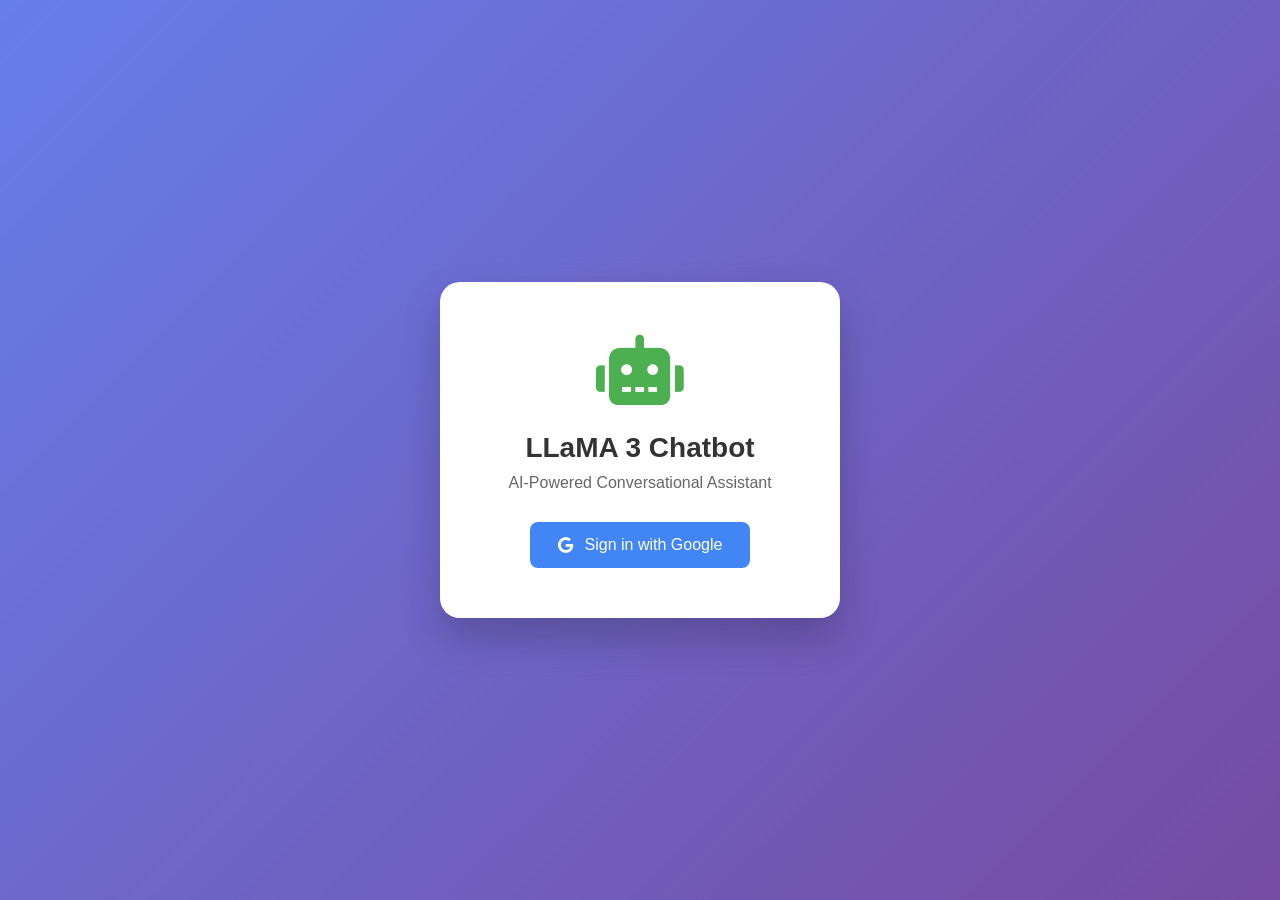
<file: frontend/login.html>
<!DOCTYPE html>
<html lang="en">
<head>
    <meta charset="UTF-8">
    <meta name="viewport" content="width=device-width, initial-scale=1.0">
    <title>Login - LLaMA 3 Chatbot</title>
    <link rel="stylesheet" href="https://cdnjs.cloudflare.com/ajax/libs/font-awesome/6.0.0/css/all.min.css">
    <style>
        * {
            margin: 0;
            padding: 0;
            box-sizing: border-box;
        }
        body {
            font-family: -apple-system, BlinkMacSystemFont, 'Segoe UI', Roboto, sans-serif;
            background: linear-gradient(135deg, #667eea 0%, #764ba2 100%);
            height: 100vh;
            display: flex;
            justify-content: center;
            align-items: center;
        }
        .login-container {
            background: white;
            padding: 50px;
            border-radius: 20px;
            text-align: center;
            box-shadow: 0 20px 40px rgba(0,0,0,0.2);
            width: 400px;
        }
        .login-container h1 {
            font-size: 28px;
            margin-bottom: 10px;
            color: #333;
        }
        .login-container p {
            color: #666;
            margin-bottom: 30px;
        }
        .google-btn {
            background: #4285f4;
            color: white;
            border: none;
            padding: 14px 28px;
            border-radius: 8px;
            cursor: pointer;
            font-size: 16px;
            font-weight: 500;
            display: inline-flex;
            align-items: center;
            gap: 12px;
            text-decoration: none;
            transition: background 0.3s;
        }
        .google-btn:hover {
            background: #357ae8;
        }
        .robot-icon {
            font-size: 70px;
            color: #4caf50;
            margin-bottom: 20px;
        }
        .login-error {
            margin-top: 20px;
            padding: 10px 14px;
            border-radius: 8px;
            background: #fdeaea;
            color: #c62828;
            font-size: 14px;
            line-height: 1.4;
        }
    </style>
</head>
<body>
    <div class="login-container">
        <div class="robot-icon">
            <i class="fas fa-robot"></i>
        </div>
        <h1>LLaMA 3 Chatbot</h1>
        <p>AI-Powered Conversational Assistant</p>
        <a href="/login/google" class="google-btn">
            <i class="fab fa-google"></i> Sign in with Google
        </a>
        <p class="login-error" id="login-error" hidden>
            Sign-in did not complete. Please try again. If it keeps failing, check the server window:
            the database or Google sign-in settings may not be reachable.
        </p>
    </div>
    <script>
        // The server adds ?login_error=1 when the Google sign-in could not be completed.
        document.getElementById("login-error").hidden = !new URLSearchParams(location.search).has("login_error");
    </script>
</body>
</html>
</file>
